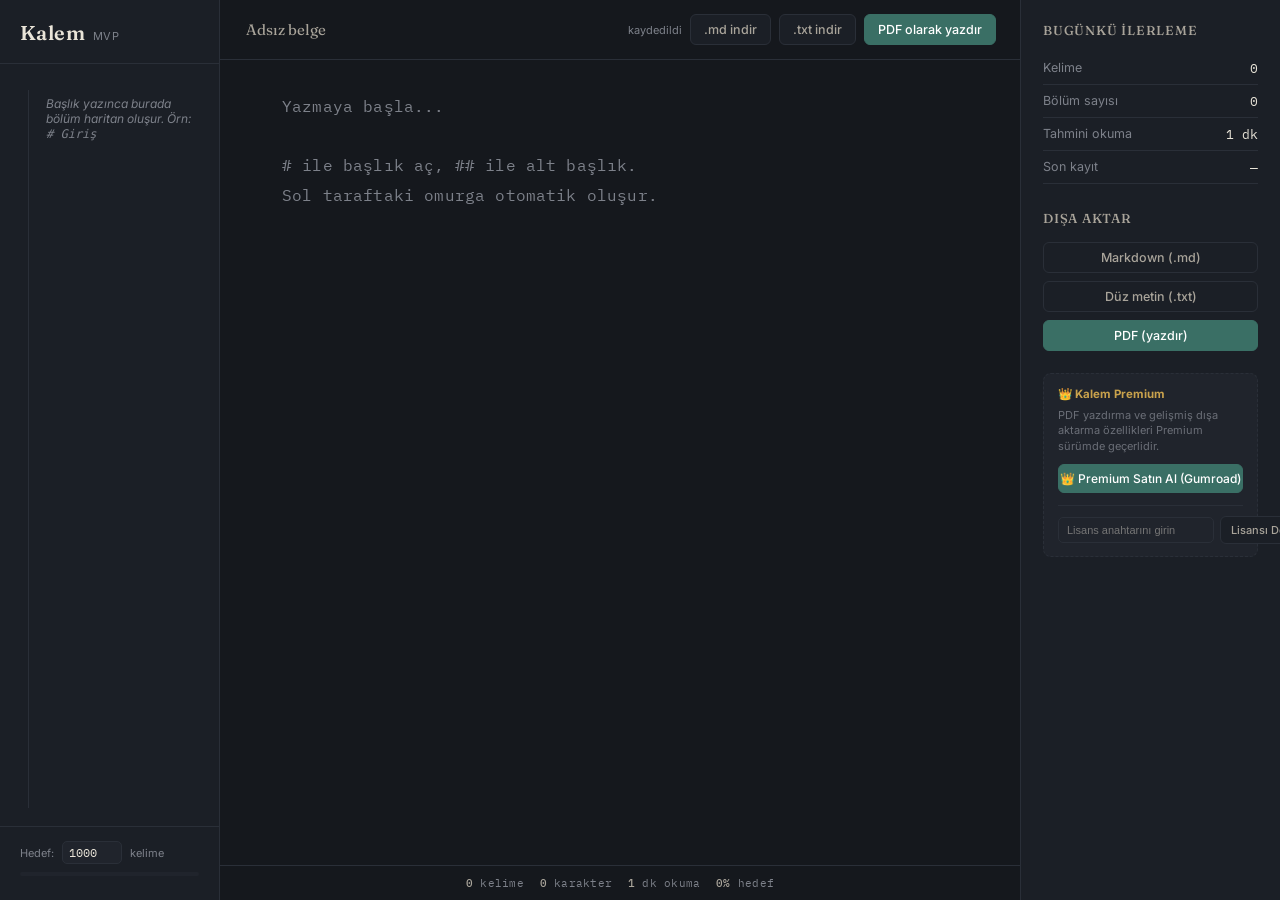
<file: index.html>
<!DOCTYPE html>
<html lang="tr">
<head>
<meta charset="UTF-8">
<meta name="viewport" content="width=device-width, initial-scale=1.0, maximum-scale=1.0, user-scalable=no">
<title>Kalem — Sade Yazma Masası</title>

<link rel="manifest" href="manifest.json">
<meta name="theme-color" content="#15181d">

<link rel="preconnect" href="https://fonts.googleapis.com">
<link rel="preconnect" href="https://fonts.gstatic.com" crossorigin>
<link href="https://fonts.googleapis.com/css2?family=Fraunces:opsz,wght@9..144,400;9..144,500;9..144,600&family=IBM+Plex+Mono:wght@400;500&family=Inter:wght@400;500;600&display=swap" rel="stylesheet">

<link rel="stylesheet" href="css/style.css">
</head>
<body>

  <div class="overlay" id="sidebarOverlay"></div>

  <div class="spine" id="leftSpine">
    <div class="brand">Kalem <small>MVP</small></div>
    <div class="spine-track" id="spineTrack">
      <div class="spine-line"></div>
      <div class="spine-empty">Başlık yazınca burada bölüm haritan oluşur. Örn: <code># Giriş</code></div>
    </div>
    <div class="spine-footer">
      <div class="goal-row">
        Hedef: <input type="number" id="goalInput" value="1000" min="0" step="50"> kelime
      </div>
      <div class="progress-bar"><div class="progress-fill" id="progressFill"></div></div>
    </div>
  </div>

  <div class="editor-wrap">
    <div class="toolbar">
      <div class="toolbar-left">
        <button class="menu-toggle left-toggle" id="toggleLeftSpine">☰ Bölümler</button>
        <input class="doc-title" id="docTitle" value="Adsız belge" spellcheck="false">
      </div>
      
      <div class="toolbar-actions">
        <span class="save-indicator" id="saveIndicator">kaydedildi</span>
        <div class="desktop-actions">
          <button class="btn" id="exportMd">.md indir</button>
          <button class="btn" id="exportTxt">.txt indir</button>
          <button class="btn primary" id="exportPdf">PDF olarak yazdır</button>
        </div>
        <button class="menu-toggle right-toggle" id="toggleRightPanel">📊 İlerleme</button>
      </div>
    </div>
    
    <div class="editor-scroll">
      <textarea id="editor" placeholder="Yazmaya başla...

# ile başlık aç, ## ile alt başlık.
Sol taraftaki omurga otomatik oluşur."></textarea>
    </div>
    
    <div class="status-bar">
      <span><b id="wordCount">0</b> kelime</span>
      <span><b id="charCount">0</b> karakter</span>
      <span><b id="readTime">0</b> dk okuma</span>
      <span><b id="pctGoal">0%</b> hedef</span>
    </div>
  </div>

  <div class="side-panel" id="rightPanel">
    <h4>Bugünkü İlerleme</h4>
    <div class="stat-row"><span>Kelime</span><span id="pWords">0</span></div>
    <div class="stat-row"><span>Bölüm sayısı</span><span id="pSections">0</span></div>
    <div class="stat-row"><span>Tahmini okuma</span><span id="pRead">0 dk</span></div>
    <div class="stat-row"><span>Son kayıt</span><span id="pSaved">—</span></div>

    <h4 style="margin-top:26px;">Dışa Aktar</h4>
    <div class="export-list">
      <button class="btn" id="exportMd2">Markdown (.md)</button>
      <button class="btn" id="exportTxt2">Düz metin (.txt)</button>
      <button class="btn primary" id="exportPdf2">PDF (yazdır)</button>
    </div>

    <div id="lockedNote" class="locked-note">
      <b>👑 Kalem Premium</b>
      <p style="margin: 4px 0 10px 0; font-size: 11px; opacity: 0.8; line-height: 1.4;">
        PDF yazdırma ve gelişmiş dışa aktarma özellikleri Premium sürümde geçerlidir.
      </p>
      
      <!-- Doğrudan senin Gumroad mağazana yönlendiren buton -->
      <button class="btn primary" id="buyPremiumBtn" style="width: 100%; margin-bottom: 12px; font-size: 12px; padding: 6px 0;">
        👑 Premium Satın Al (Gumroad)
      </button>

      <div style="border-top: 1px solid var(--border); padding-top: 10px; display:flex; gap:6px; align-items: center;">
        <input id="licenseInput" placeholder="Lisans anahtarını girin" style="flex:1; background:var(--bg-panel-2); border:1px solid var(--border); color:var(--paper); border-radius:5px; padding:6px 8px; font-size:11px;">
        <button class="btn" id="unlockBtn" style="padding:6px 10px; font-size:11px; white-space: nowrap;">Lisansı Doğrula</button>
      </div>
    </div>

<script src="js/script.js"></script>
</body>
</html>
</file>
<file: css/style.css>
:root {
  --bg: #15181d;
  --bg-panel: #1b1f26;
  --bg-panel-2: #20242c;
  --border: #2a2f38;
  --paper: #e9e4d8;
  --paper-dim: #a9a49a;
  --muted: #7d818a;
  --emerald: #4f9c8e;
  --emerald-dim: #3a6f65;
  --gold: #c9a24c;
  --danger: #c0685f;
  --z-index-panel: 100;
  --z-index-overlay: 90;
}
* { box-sizing: border-box; }
html, body { height: 100%; width: 100%; }
body {
  margin: 0;
  background: var(--bg);
  color: var(--paper);
  font-family: 'Inter', sans-serif;
  display: flex;
  overflow: hidden;
  position: relative;
}
::selection { background: var(--emerald-dim); color: #fff; }

/* ---------- SOL: OMURGA (SPINE) ---------- */
.spine {
  width: 220px;
  flex-shrink: 0;
  background: var(--bg-panel);
  border-right: 1px solid var(--border);
  display: flex;
  flex-direction: column;
  padding: 20px 0;
  transition: transform 0.3s ease;
}
.brand {
  font-family: 'Fraunces', serif;
  font-size: 20px;
  font-weight: 600;
  letter-spacing: 0.02em;
  padding: 0 20px 18px 20px;
  border-bottom: 1px solid var(--border);
  margin-bottom: 8px;
  display: flex;
  align-items: baseline;
  gap: 8px;
}
.brand small { font-family: 'Inter'; font-weight: 400; font-size: 11px; color: var(--muted); letter-spacing: 0.04em; }
.spine-track {
  position: relative;
  margin: 14px 0 14px 28px;
  flex: 1;
  overflow-y: auto;
}
.spine-line {
  position: absolute;
  left: 0; top: 4px; bottom: 4px;
  width: 1px;
  background: var(--border);
}
.spine-item {
  position: relative;
  padding: 7px 14px 7px 18px;
  cursor: pointer;
  font-size: 13px;
  color: var(--paper-dim);
  line-height: 1.35;
  border: none;
  background: none;
  text-align: left;
  width: 100%;
  font-family: 'Inter';
  transition: color .15s ease;
}
.spine-item::before {
  content: '';
  position: absolute;
  left: -1px; top: 50%;
  width: 7px; height: 7px;
  border-radius: 50%;
  background: var(--bg-panel);
  border: 1px solid var(--border);
  transform: translate(-50%, -50%);
  transition: all .15s ease;
}
.spine-item[data-level="2"] { padding-left: 30px; font-size: 12.5px; }
.spine-item[data-level="3"] { padding-left: 42px; font-size: 12px; color: var(--muted); }
.spine-item:hover { color: var(--paper); }
.spine-item.active { color: var(--emerald); font-weight: 500; }
.spine-item.active::before { background: var(--emerald); border-color: var(--emerald); }
.spine-empty { padding: 10px 18px; font-size: 12px; color: var(--muted); font-style: italic; }

.spine-footer {
  padding: 14px 20px 4px 20px;
  border-top: 1px solid var(--border);
  font-size: 11px;
  color: var(--muted);
}
.goal-row { display: flex; align-items: center; gap: 8px; margin-bottom: 8px; }
.goal-row input {
  width: 60px; background: var(--bg-panel-2); border: 1px solid var(--border);
  color: var(--paper); border-radius: 5px; padding: 3px 6px; font-size: 12px; font-family: 'IBM Plex Mono';
}
.progress-bar { height: 4px; background: var(--bg-panel-2); border-radius: 2px; overflow: hidden; margin-top: 6px; }
.progress-fill { height: 100%; background: var(--gold); width: 0%; transition: width .3s ease; }

/* ---------- ORTA: EDİTÖR ---------- */
.editor-wrap {
  flex: 1;
  display: flex;
  flex-direction: column;
  min-width: 0;
  position: relative;
}
.toolbar {
  display: flex;
  align-items: center;
  justify-content: space-between;
  padding: 14px 24px;
  border-bottom: 1px solid var(--border);
  background: var(--bg);
  gap: 12px;
}
.toolbar-left {
  display: flex;
  align-items: center;
  gap: 12px;
  flex: 1;
  min-width: 0;
}
.menu-toggle {
  display: none;
  background: var(--bg-panel);
  border: 1px solid var(--border);
  color: var(--paper-dim);
  padding: 8px 12px;
  border-radius: 6px;
  cursor: pointer;
  font-size: 14px;
}
.doc-title {
  font-family: 'Fraunces', serif;
  font-size: 15px;
  color: var(--paper-dim);
  background: none;
  border: none;
  outline: none;
  width: 100%;
  max-width: 240px;
  overflow: hidden;
  text-overflow: ellipsis;
}
.toolbar-actions { display: flex; gap: 8px; align-items: center; }
.btn {
  background: var(--bg-panel);
  border: 1px solid var(--border);
  color: var(--paper-dim);
  font-family: 'Inter';
  font-size: 12.5px;
  font-weight: 500;
  padding: 7px 13px;
  border-radius: 6px;
  cursor: pointer;
  transition: all .15s ease;
  white-space: nowrap;
}
.btn:hover { color: var(--paper); border-color: var(--emerald-dim); }
.btn.primary { background: var(--emerald-dim); color: #fff; border-color: var(--emerald-dim); }
.btn.primary:hover { background: var(--emerald); }
.save-indicator { font-size: 11px; color: var(--muted); align-self: center; white-space: nowrap; }

.desktop-actions { display: flex; gap: 8px; }

.editor-scroll {
  flex: 1;
  overflow-y: auto;
  display: flex;
  justify-content: center;
  padding: 30px 24px 150px 24px;
  -webkit-overflow-scrolling: touch;
}
#editor {
  width: 100%;
  max-width: 680px;
  min-height: 100%;
  background: none;
  border: none;
  outline: none;
  resize: none;
  color: var(--paper);
  font-family: 'IBM Plex Mono', monospace;
  font-size: 16px;
  line-height: 1.85;
  letter-spacing: 0.01em;
  padding-bottom: 100px;
}
#editor::placeholder { color: var(--muted); }

.status-bar {
  display: flex;
  justify-content: center;
  gap: 16px;
  padding: 10px 12px;
  border-top: 1px solid var(--border);
  font-size: 11px;
  color: var(--muted);
  font-family: 'IBM Plex Mono';
  letter-spacing: 0.02em;
  flex-wrap: wrap;
  background: var(--bg);
}
.status-bar span b { color: var(--paper-dim); font-weight: 500; }

/* ---------- SAĞ: PANEL ---------- */
.side-panel {
  width: 260px;
  flex-shrink: 0;
  background: var(--bg-panel);
  border-left: 1px solid var(--border);
  padding: 22px 22px;
  overflow-y: auto;
  transition: transform 0.3s ease;
}
.side-panel h4 {
  font-family: 'Fraunces', serif;
  font-size: 13px;
  font-weight: 500;
  color: var(--paper-dim);
  margin: 0 0 14px 0;
  text-transform: uppercase;
  letter-spacing: 0.06em;
}
.stat-row { display: flex; justify-content: space-between; padding: 8px 0; border-bottom: 1px solid var(--border); font-size: 12.5px; }
.stat-row span:first-child { color: var(--muted); }
.stat-row span:last-child { font-family: 'IBM Plex Mono'; color: var(--paper); }
.export-list { display: flex; flex-direction: column; gap: 8px; margin-top: 16px; }
.locked-note {
  margin-top: 22px;
  padding: 12px 14px;
  background: var(--bg-panel-2);
  border: 1px dashed var(--border);
  border-radius: 8px;
  font-size: 11.5px;
  color: var(--muted);
  line-height: 1.55;
}
.locked-note b { color: var(--gold); }

.overlay {
  display: none;
  position: fixed;
  top: 0; left: 0; right: 0; bottom: 0;
  background: rgba(0,0,0,0.5);
  backdrop-filter: blur(2px);
  z-index: var(--z-index-overlay);
}
.overlay.active { display: block; }

::-webkit-scrollbar { width: 8px; }
::-webkit-scrollbar-thumb { background: var(--border); border-radius: 4px; }
::-webkit-scrollbar-track { background: transparent; }

/* ==========================================================================
   📱 RESPONSIVE MEDİA QUERIES (MOBİL VE TABLET AYARLARI)
   ========================================================================== */
@media (max-width: 1024px) {
  .side-panel {
    position: fixed;
    right: 0; top: 0; bottom: 0;
    z-index: var(--z-index-panel);
    transform: translateX(100%);
    border-left: 1px solid var(--border);
  }
  .side-panel.open { transform: translateX(0); }
  .menu-toggle.right-toggle { display: block; }
}

@media (max-width: 768px) {
  .spine {
    position: fixed;
    left: 0; top: 0; bottom: 0;
    z-index: var(--z-index-panel);
    transform: translateX(-100%);
  }
  .spine.open { transform: translateX(0); }
  .menu-toggle.left-toggle { display: block; }
  .desktop-actions { display: none; }
  .toolbar { padding: 10px 16px; }
  .editor-scroll { padding: 20px 16px 120px 16px; }
  #editor { font-size: 15px; line-height: 1.7; }
  .status-bar { justify-content: space-around; gap: 8px; }
}
</file>
